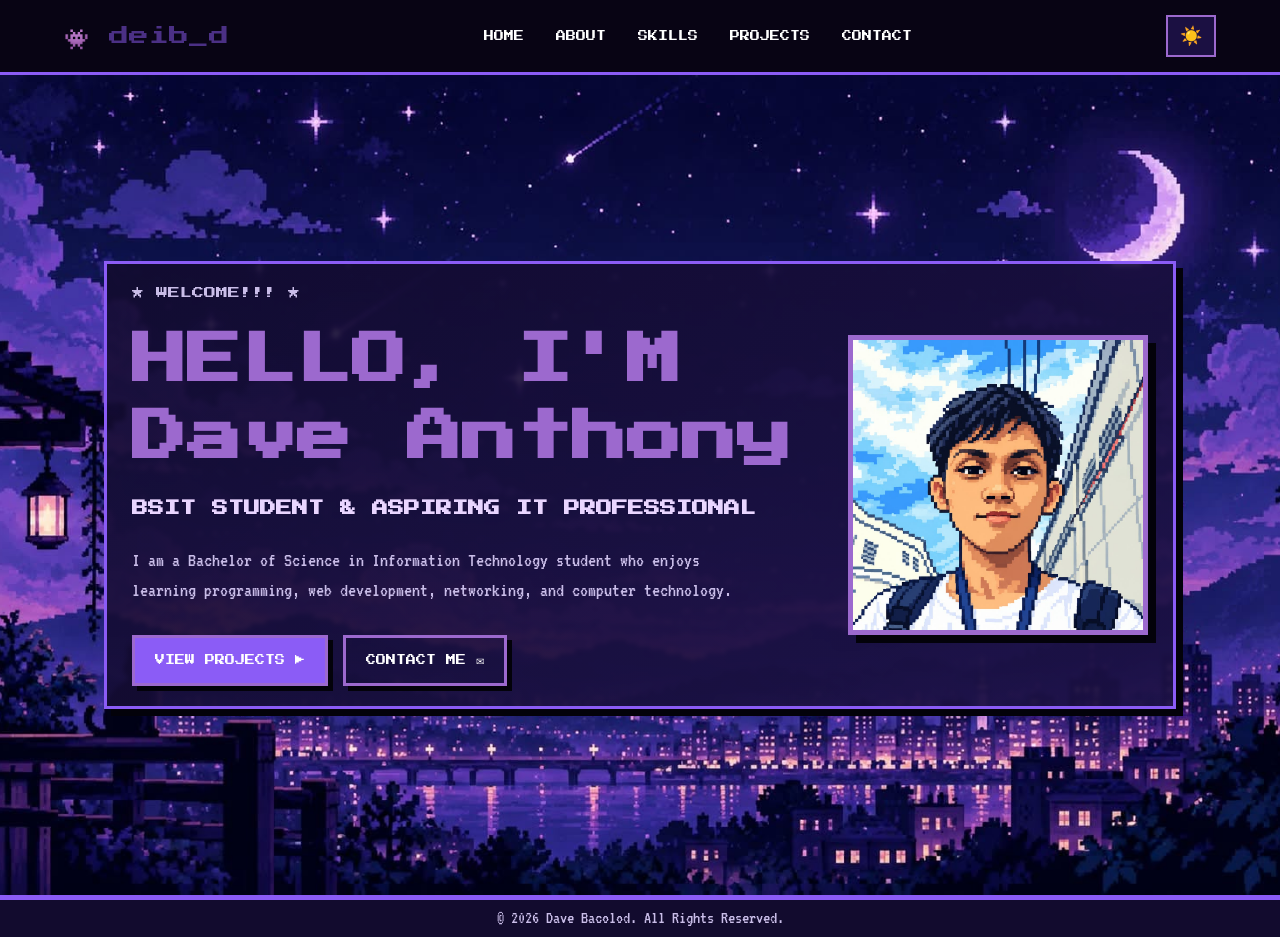
<file: index.html>
<!DOCTYPE html>
<html lang="en">
<head>
    <meta charset="UTF-8">
    <meta name="viewport" content="width=device-width, initial-scale=1.0">
    <title>My Portfolio - Home</title>
    <link rel="stylesheet" href="style.css">
</head>
<body>

    <header class="navbar">
        <div class="logo"> 👾 deib_d </div>
        <nav>
            <a href="index.html">HOME</a>
            <a href="about.html">ABOUT</a>
            <a href="skills.html">SKILLS</a>
            <a href="projects.html">PROJECTS</a>
            <a href="contact.html">CONTACT</a>
        </nav>
        <button id="themeButton" class="theme-button">☀</button>
    </header>

    <main>
      <section id="home" class="hero">

    <div class="hero-content pixel-box">

        <div class="hero-text">
            <p class="small-title">★ WELCOME!!! ★</p>

            <h1>HELLO, I'M <span>Dave Anthony</span></h1>

            <h2>BSIT STUDENT & ASPIRING IT PROFESSIONAL</h2>

            <p>
                I am a Bachelor of Science in Information Technology student
                who enjoys learning programming, web development, networking,
                and computer technology.
            </p>

            <div class="buttons">
                <a href="projects.html" class="btn">VIEW PROJECTS ▶</a>
                <a href="contact.html" class="btn btn-outline">CONTACT ME ✉</a>
            </div>
        </div>

        <div class="profile">
            <div class="pixel-person">
                <img src="profile.jpeg" alt="Profile Photo">
            </div>
        </div>

    </div>

</section>

    </main>

    <footer>
        <p>© 2026 Dave Bacolod. All Rights Reserved.</p>
    </footer>

    <script src="script.js"></script>
</body>
</html>
</file>
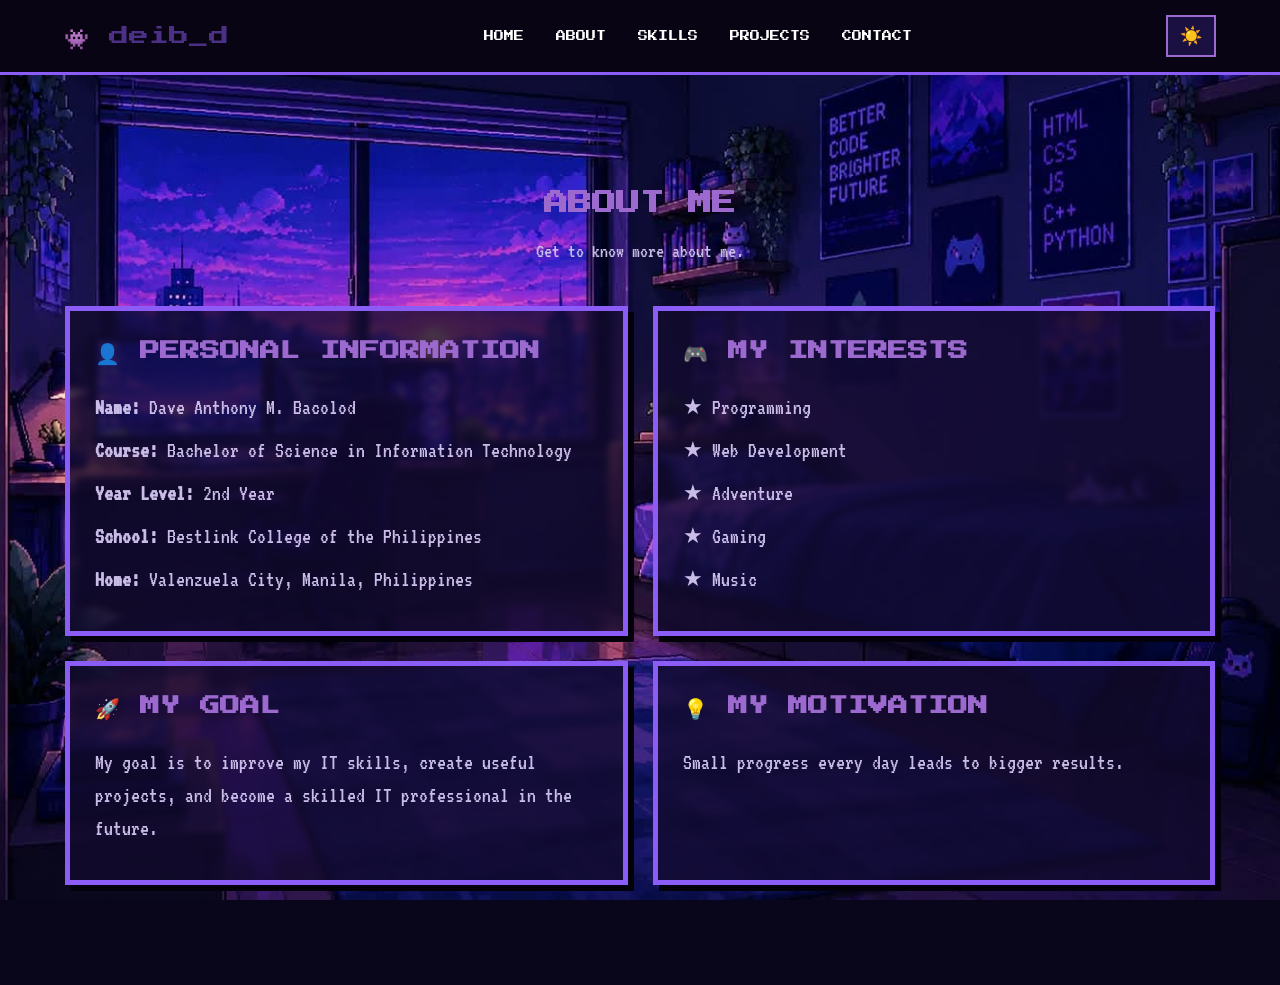
<file: about.html>
<!DOCTYPE html>
<html lang="en">
<head>
    <meta charset="UTF-8">
    <meta name="viewport" content="width=device-width, initial-scale=1.0">
    <title>About Me</title>
    <link rel="stylesheet" href="style.css">
</head>
<body>

    <header class="navbar">
        <div class="logo">👾 deib_d</div>
        <nav>
            <a href="index.html">HOME</a>
            <a href="about.html">ABOUT</a>
            <a href="skills.html">SKILLS</a>
            <a href="projects.html">PROJECTS</a>
            <a href="contact.html">CONTACT</a>
        </nav>
        <button id="themeButton" class="theme-button">☀</button>
    </header>

    <main>
        <section id="about">
            <div class="section-title">
                <h2>ABOUT ME</h2>
                <p>Get to know more about me.</p>
            </div>

            <div class="about-container">
                <div class="about-box">
                    <h3>👤 PERSONAL INFORMATION</h3>
                    <p><strong>Name:</strong> Dave Anthony M. Bacolod</p>
                    <p><strong>Course:</strong> Bachelor of Science in Information Technology</p>
                    <p><strong>Year Level:</strong> 2nd Year</p>
                    <p><strong>School:</strong> Bestlink College of the Philippines</p>
                    <p><strong>Home:</strong> Valenzuela City, Manila, Philippines</p>
                </div>

                <div class="about-box">
                    <h3>🎮 MY INTERESTS</h3>
                    <p>★ Programming</p>
                    <p>★ Web Development</p>
                    <p>★ Adventure</p>
                    <p>★ Gaming</p>
                    <p>★ Music</p>
                </div>

                <div class="about-box">
                    <h3>🚀 MY GOAL</h3>
                    <p>My goal is to improve my IT skills, create useful projects, and become a skilled IT professional in the future.</p>
                </div>

                <div class="about-box">
                    <h3>💡 MY MOTIVATION</h3>
                    <p>Small progress every day leads to bigger results.</p>
                </div>
            </div>
        </section>
    </main>



    <script src="script.js"></script>
</body>
</html>
</file>
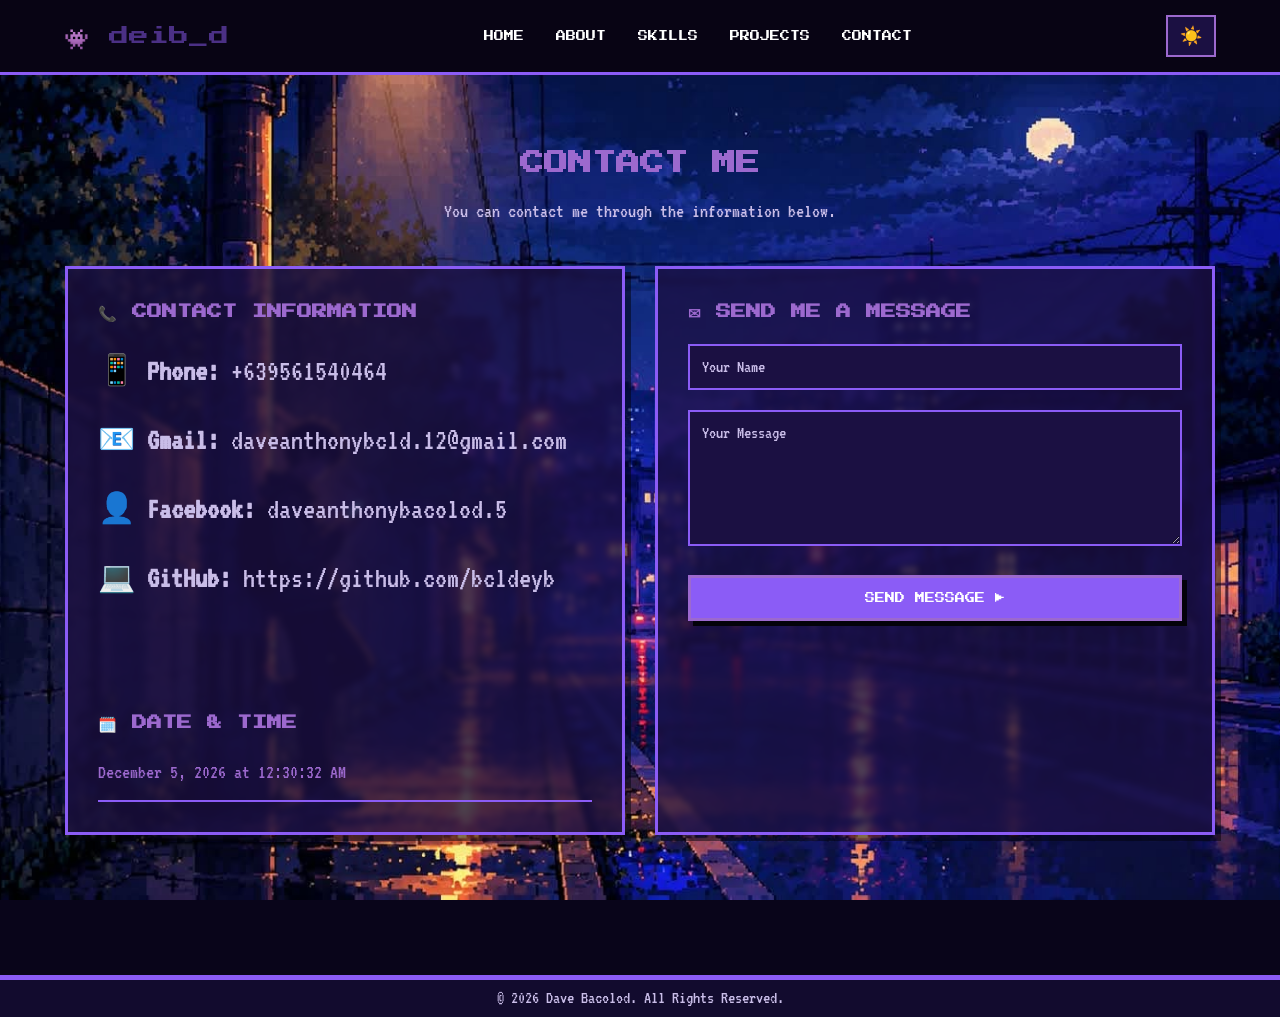
<file: contact.html>
<!DOCTYPE html>
<html lang="en">
<head>
    <meta charset="UTF-8">
    <meta name="viewport" content="width=device-width, initial-scale=1.0">
    <title>Contact Me</title>
    <link rel="stylesheet" href="style.css">
</head>
<body>

    <header class="navbar">
        <div class="logo">👾 deib_d</div>

        <nav>
            <a href="index.html">HOME</a>
            <a href="about.html">ABOUT</a>
            <a href="skills.html">SKILLS</a>
            <a href="projects.html">PROJECTS</a>
            <a href="contact.html">CONTACT</a>
        </nav>

        <button id="themeButton" class="theme-button">☀</button>
    </header>

    <main>
        <section id="contact">

            <div class="section-title">
                <h2>CONTACT ME</h2>
                <p>You can contact me through the information below.</p>
            </div>

            <div class="contact-container">

                <div class="contact-info">
                    <h3>📞 CONTACT INFORMATION</h3>

                    <p>📱 <strong>Phone:</strong> +639561540464</p>
                    <p>📧 <strong>Gmail:</strong> daveanthonybcld.12@gmail.com</p>
                    <p>👤 <strong>Facebook:</strong> daveanthonybacolod.5</p>
                    <p>💻 <strong>GitHub:</strong> https://github.com/bcldeyb</p>

                    <br>
                    <br>
                    <br>

                    <h3>🗓️ DATE & TIME</h3>
                    <p id="clock"></p>
                </div>

                <div class="contact-form">
                    <h3>✉ SEND ME A MESSAGE</h3>

                    <form id="contactForm"
                          action="https://formspree.io/f/mwlvlyav"
                          method="POST">

                        <input
                            type="text"
                            id="name"
                            name="name"
                            placeholder="Your Name"
                            required
                        >

                        <textarea
                            id="message"
                            name="message"
                            rows="6"
                            placeholder="Your Message"
                            required
                        ></textarea>

                        <button type="submit" class="btn">
                            SEND MESSAGE ▶
                        </button>

                    </form>
                </div>

            </div>

        </section>
    </main>

    <footer>
        <p>© 2026 Dave Bacolod. All Rights Reserved.</p>
    </footer>

    <script src="script.js"></script>

</body>
</html>
</file>
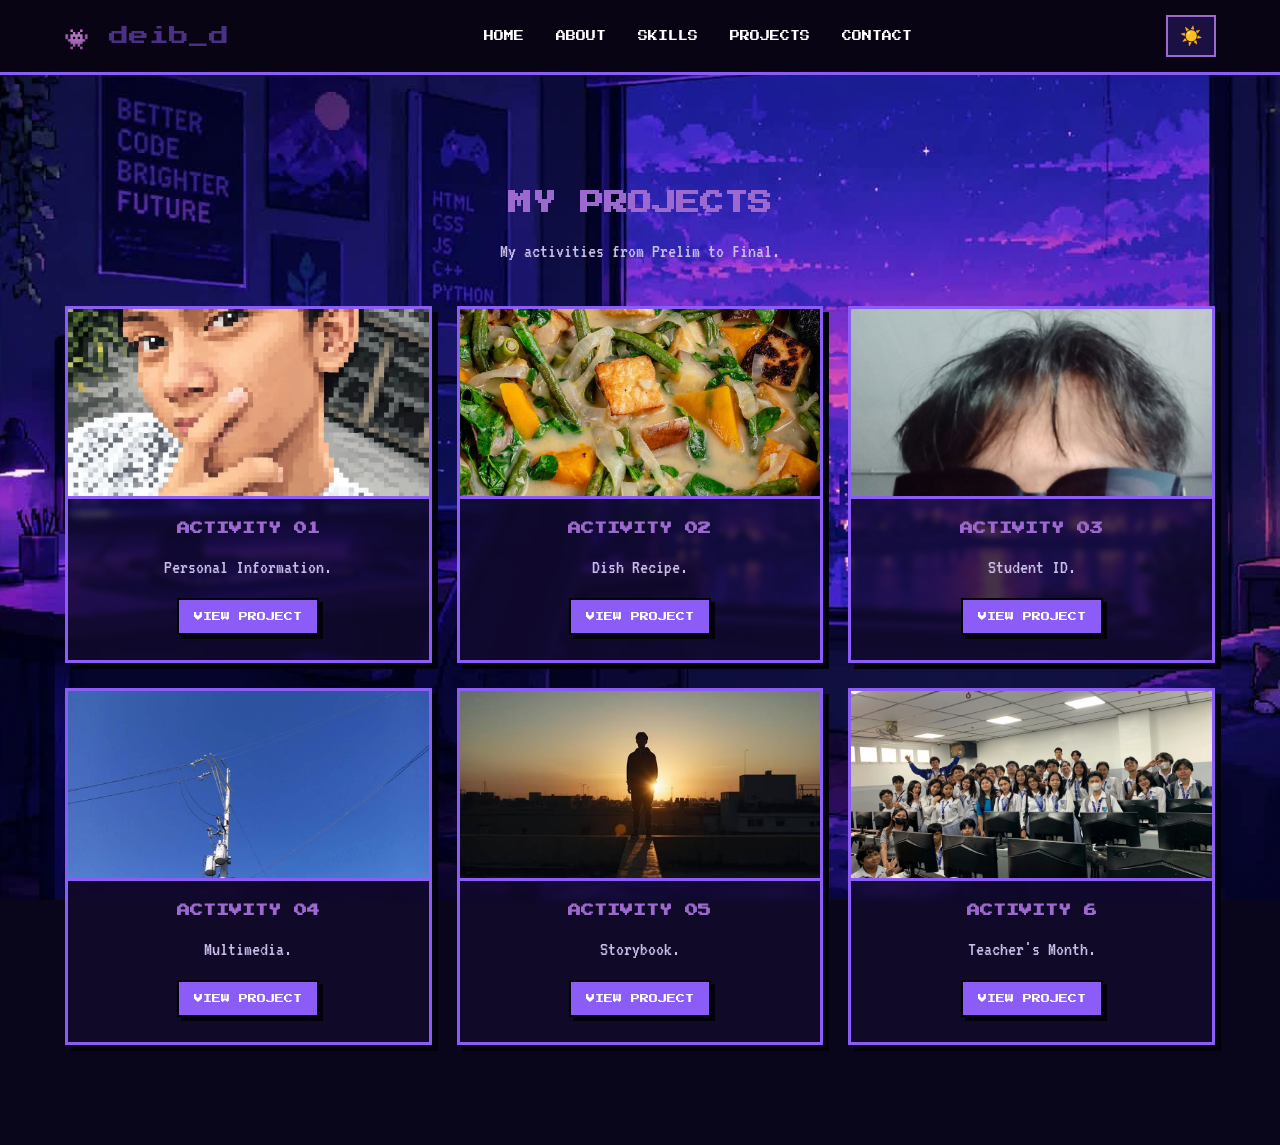
<file: projects.html>
<!DOCTYPE html>
<html lang="en">
<head>
    <meta charset="UTF-8">
    <meta name="viewport" content="width=device-width, initial-scale=1.0">
    <title>My Projects</title>
    <link rel="stylesheet" href="style.css">
</head>
<body>

    <header class="navbar">
        <div class="logo">👾 deib_d</div>
        <nav>
            <a href="index.html">HOME</a>
            <a href="about.html">ABOUT</a>
            <a href="skills.html">SKILLS</a>
            <a href="projects.html">PROJECTS</a>
            <a href="contact.html">CONTACT</a>
        </nav>
        <button id="themeButton" class="theme-button">☀</button>
    </header>

    <main>
        <section id="projects">
            <div class="section-title">
                <h2>MY PROJECTS</h2>
                <p>My activities from Prelim to Final.</p>
            </div>

            <div class="projects-container">
                <div class="project-card">
                    <img src="proj-1.jpg" alt="Activity 1" class="project-image" />
                    
                    <h3>ACTIVITY 01</h3>
                    <p>Personal Information.</p>
                    <a href="https://bcldeyb.github.io/personal-info/" target="_blank" class="project-button">VIEW PROJECT</a>
                </div>

                <div class="project-card">
                    <img src="proj-2.jpg" alt="Activity 2" class="project-image" />
                    <h3>ACTIVITY 02</h3>
                    <p>Dish Recipe.</p>
                    <a href="https://bcldeyb.github.io/Recipe/" target="_blank" class="project-button">VIEW PROJECT</a>
                </div>

                <div class="project-card">
                    <img src="proj-3.jpg" alt="Activity 3" class="project-image" />
                    <h3>ACTIVITY 03</h3>
                    <p>Student ID.</p>
                    <a href="https://bcldeyb.github.io/Student-ID/" target="_blank" class="project-button">VIEW PROJECT</a>
                </div>

                <div class="project-card">
                    <img src="proj-4.jpg" alt="Activity 4" class="project-image" />
                    <h3>ACTIVITY 04</h3>
                    <p>Multimedia.</p>
                    <a href="https://bcldeyb.github.io/Multimedia-page/" target="_blank" class="project-button">VIEW PROJECT</a>
                </div>

                <div class="project-card">
                    <img src="proj-5.jpg" alt="Activity 5" class="project-image" />
                    <h3>ACTIVITY 05</h3>
                    <p>Storybook.</p>
                    <a href="https://bcldeyb.github.io/Storybook/" target="_blank" class="project-button">VIEW PROJECT</a>
                </div>

                <div class="project-card">
                    <img src="proj-6.jpg" alt="Activity 6" class="project-image" />
                    <h3>ACTIVITY 6</h3>
                    <p>Teacher's Month.</p>
                    <a href="https://bcldeyb.github.io/Letter-for-Teacher-Month/" target="_blank" class="project-button">VIEW PROJECT</a>
                </div>
            </div>
        </section>
    </main>

    <script src="script.js"></script>
    
</body>
</html>
</file>
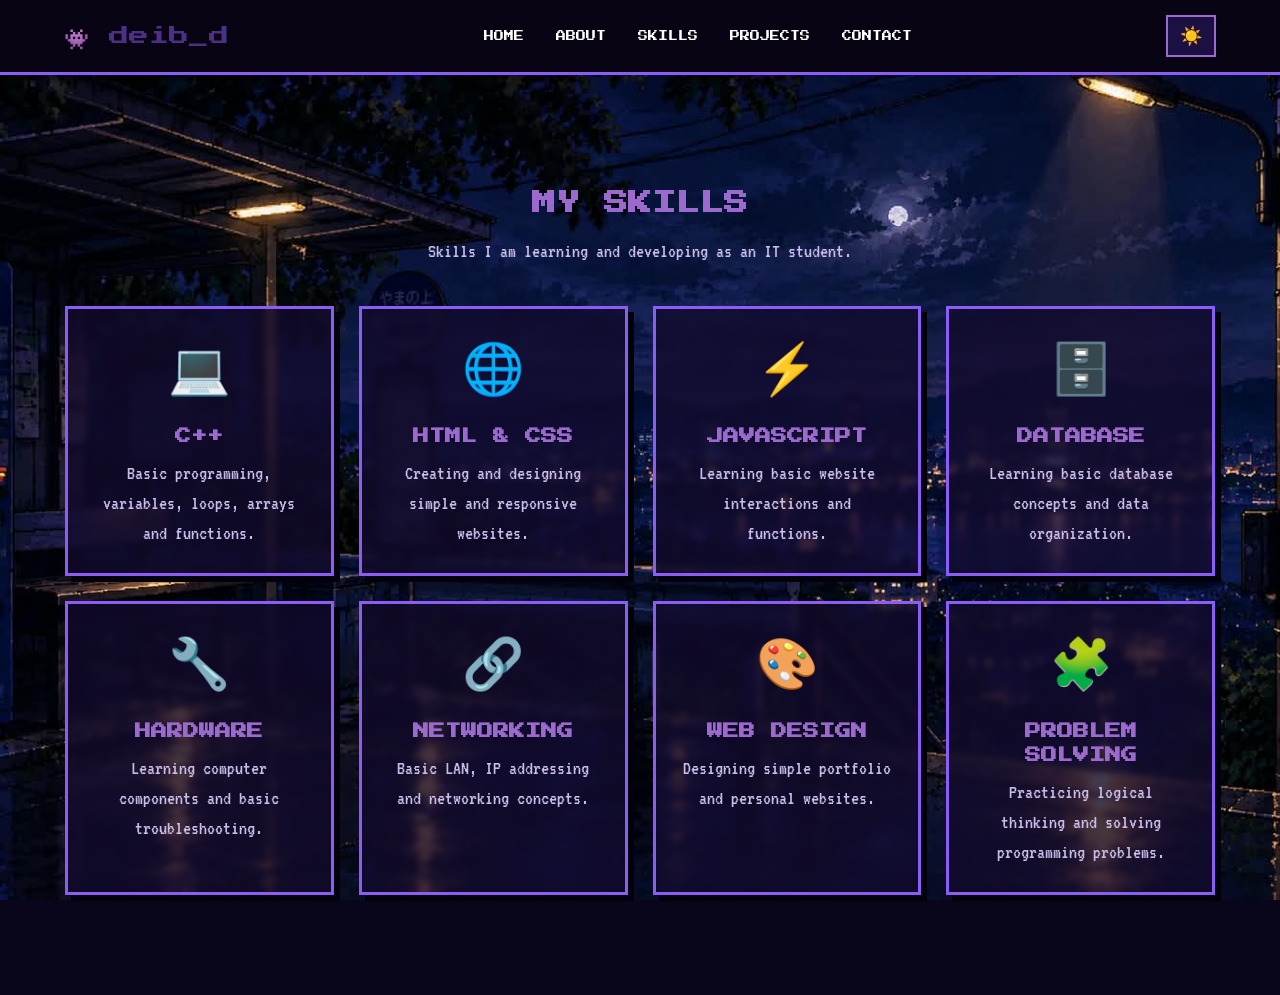
<file: skills.html>
<!DOCTYPE html>
<html lang="en">
<head>
    <meta charset="UTF-8">
    <meta name="viewport" content="width=device-width, initial-scale=1.0">
    <title>My Skills</title>
    <link rel="stylesheet" href="style.css">
</head>

<body>

    <header class="navbar">
        <div class="logo">👾 deib_d</div>

        <nav>
            <a href="index.html">HOME</a>
            <a href="about.html">ABOUT</a>
            <a href="skills.html">SKILLS</a>
            <a href="projects.html">PROJECTS</a>
            <a href="contact.html">CONTACT</a>
        </nav>

        <button id="themeButton" class="theme-button">☀</button>
    </header>


    <main>

        <section id="skills">

            <div class="section-title">
                <h2>MY SKILLS</h2>
                <p>Skills I am learning and developing as an IT student.</p>
            </div>


            <div class="skills-container">

                <!-- 1 -->
                <div class="skill-card">
                    <div class="skill-icon">💻</div>
                    <h3>C++</h3>
                    <p>
                        Basic programming, variables, loops,
                        arrays and functions.
                    </p>
                </div>


                <!-- 2 -->
                <div class="skill-card">
                    <div class="skill-icon">🌐</div>
                    <h3>HTML & CSS</h3>
                    <p>
                        Creating and designing simple
                        and responsive websites.
                    </p>
                </div>


                <!-- 3 -->
                <div class="skill-card">
                    <div class="skill-icon">⚡</div>
                    <h3>JAVASCRIPT</h3>
                    <p>
                        Learning basic website interactions
                        and functions.
                    </p>
                </div>


                <!-- 4 -->
                <div class="skill-card">
                    <div class="skill-icon">🗄️</div>
                    <h3>DATABASE</h3>
                    <p>
                        Learning basic database concepts
                        and data organization.
                    </p>
                </div>


                <!-- 5 -->
                <div class="skill-card">
                    <div class="skill-icon">🔧</div>
                    <h3>HARDWARE</h3>
                    <p>
                        Learning computer components
                        and basic troubleshooting.
                    </p>
                </div>


                <!-- 6 -->
                <div class="skill-card">
                    <div class="skill-icon">🔗</div>
                    <h3>NETWORKING</h3>
                    <p>
                        Basic LAN, IP addressing
                        and networking concepts.
                    </p>
                </div>


                <!-- 7 -->
                <div class="skill-card">
                    <div class="skill-icon">🎨</div>
                    <h3>WEB DESIGN</h3>
                    <p>
                        Designing simple portfolio
                        and personal websites.
                    </p>
                </div>


                <!-- 8 -->
                <div class="skill-card">
                    <div class="skill-icon">🧩</div>
                    <h3>PROBLEM SOLVING</h3>
                    <p>
                        Practicing logical thinking
                        and solving programming problems.
                    </p>
                </div>

            </div>

        </section>

    </main>


    <script src="script.js"></script>

</body>
</html>
</file>
<file: style.css>
@import url('https://fonts.googleapis.com/css2?family=Press+Start+2P&family=VT323&display=swap');


/* =========================================================
   ROOT VARIABLES
========================================================= */

:root {
    --background: #09051a;
    --section: #120b2e;
    --card: #1b1042;
    --purple: #8b5cf6;
    --light-purple: #9c69ce;
    --text: #ffffff;
    --gray: #c9bde8;
    --dark-purple: #24104f;
}


/* =========================================================
   GENERAL
========================================================= */

* {
    margin: 0;
    padding: 0;
    box-sizing: border-box;
    scroll-behavior: smooth;
}

body {
    background: var(--background);
    color: var(--text);
    font-family: "VT323", monospace;
    font-size: 20px;
    line-height: 1.5;
    transition: background 0.3s ease, color 0.3s ease;
    min-height: 100vh;
    display: flex;
    flex-direction: column;
}

a {
    text-decoration: none;
    color: inherit;
}

main {
    width: 92%;
    max-width: 1150px;
    margin: auto;
}

section {
    scroll-margin-top: 100px;
}


/* =========================================================
   PIXEL BOX
========================================================= */

.pixel-box {
    background: linear-gradient(135deg, var(--section), var(--card));
    border: 3px solid var(--purple);
    box-shadow: 7px 7px 0 #03020a;
    padding: 20px 25px;
    transition: all 0.3s ease;
}


/* =========================================================
   NAVBAR
========================================================= */

.navbar {
    position: sticky;
    top: 0;
    z-index: 1000;
    background: #080414;
    border-bottom: 3px solid var(--purple);
    padding: 15px 5%;
    display: flex;
    justify-content: space-between;
    align-items: center;
    gap: 15px;
    flex-wrap: wrap;
    transition: background 0.3s ease;
}

.logo {
    font-family: "Press Start 2P", monospace;
    color: #4B3085;
    font-size: 20px;
}

nav {
    display: flex;
    gap: 8px;
    flex-wrap: wrap;
    justify-content: center;
}

nav a {
    font-family: "Press Start 2P", monospace;
    font-size: 10px;
    padding: 12px;
    transition: 0.2s;
}

nav a:hover,
nav a.active {
    background: var(--purple);
    box-shadow: 4px 4px 0 #3b176b;
}

.theme-button {
    background: var(--card);
    color: inherit;
    border: 2px solid var(--light-purple);
    padding: 8px 12px;
    cursor: pointer;
    font-size: 18px;
    transition: 0.2s;
}

.theme-button:hover {
    transform: scale(1.1);
}


/* =========================================================
   HOME
========================================================= */

.hero {
    min-height: calc(100vh - 80px);

    width: 100vw;
    margin-left: calc(50% - 50vw);

    margin-top: 0;
    margin-bottom: 0;

    display: flex;
    align-items: center;
    justify-content: center;

    background-image: url("bg-dark.jpg");
    background-size: cover;
    background-position: center;
    background-repeat: no-repeat;

    padding: 60px 5%;
}


/* HOME CENTER BOX */

.hero-content {
    width: 92%;
    max-width: 1150px;

    display: flex;
    align-items: center;
    justify-content: space-between;

    gap: 40px;

    background: linear-gradient(
        135deg,
        rgba(18, 11, 46, 0.90),
        rgba(27, 16, 66, 0.90)
    );

    backdrop-filter: blur(2px);
}

.hero-text {
    flex: 1;
    min-width: 300px;
    color: var(--light-purple);
}

.small-title {
    color: var(--light-purple);
    font-family: "Press Start 2P", monospace;
    font-size: 12px;
    margin-bottom: 20px;
}

.hero-text h1 {
    font-family: "Press Start 2P", monospace;
    font-size: clamp(25px, 5vw, 55px);
    line-height: 1.4;
    margin-bottom: 20px;
}

.hero-text h1 span {
    color: var(--light-purple);
}

.hero-text h2 {
    font-family: "Press Start 2P", monospace;
    font-size: 16px;
    color: #e9d5ff;
    margin-bottom: 25px;
}

.hero-text p {
    color: var(--gray);
    max-width: 600px;
}

.buttons {
    margin-top: 30px;
    display: flex;
    gap: 15px;
    flex-wrap: wrap;
}

.btn {
    display: inline-block;
    background: var(--purple);
    border: 3px solid var(--light-purple);
    padding: 15px 20px;
    color: white;
    font-family: "Press Start 2P", monospace;
    font-size: 10px;
    cursor: pointer;
    box-shadow: 5px 5px 0 #03020a;
    transition: 0.2s;
}

.btn:hover {
    transform: translate(4px, 4px);
    box-shadow: 1px 1px 0 #03020a;
}

.btn-outline {
    background: transparent;
}


/* PROFILE */

.profile {
    width: 300px;
    height: 300px;
    border: 5px solid var(--light-purple);
    background: var(--dark-purple);
    box-shadow: 8px 8px 0 #03020a;
    display: flex;
    align-items: center;
    justify-content: center;
    position: relative;
    overflow: hidden;
}

.pixel-person {
    width: 300%;
    height: 300%;
    overflow: hidden;
    display: flex;
    align-items: center;
    justify-content: center;
    padding: 0;
    margin: 0;
}

.pixel-person img {
    max-width: 100%;
    max-height: 100%;
    width: auto;
    height: auto;
    object-fit: contain;
    padding: 0;
    margin: 0;
}

.profile-name {
    position: absolute;
    bottom: 20px;
    font-family: "Press Start 2P", monospace;
    font-size: 11px;
    color: var(--light-purple);
}


/* =========================================================
   SECTION TITLE
========================================================= */

.section-title {
    text-align: center;
    margin-top: 70px;
    margin-bottom: 30px;
}

.section-title h2 {
    font-family: "Press Start 2P", monospace;
    color: var(--light-purple);
    font-size: 24px;
    margin-bottom: 15px;
}

.section-title p {
    color: var(--gray);
}


/* =========================================================
   ABOUT
========================================================= */

.about-container {
    display: grid;
    grid-template-columns: 1fr 1fr;
    gap: 25px;
}

.about-box {
    background: var(--section);
    border: 5px solid var(--purple);
    padding: 25px;
    box-shadow: 6px 6px 0 #03020a;
}

.about-box h3 {
    font-family: "Press Start 2P", monospace;
    color: var(--light-purple);
    font-size: 20px;
    margin-bottom: 25px;
}

.about-box p {
    font-size: 22px;
    color: var(--gray);
    margin-bottom: 10px;
}


/* =========================================================
   SKILLS
========================================================= */

.skills-container {
    display: grid;
    grid-template-columns: repeat(auto-fit, minmax(250px, 1fr));
    gap: 25px;
}

.skill-card {
    background: var(--section);
    border: 3px solid var(--purple);
    padding: 25px;
    box-shadow: 6px 6px 0 #03020a;
    text-align: center;
    transition: transform 0.2s;
}

.skill-card:hover {
    transform: translateY(-5px);
}

.skill-icon {
    font-size: 50px;
    margin-bottom: 15px;
}

.skill-card h3 {
    font-family: "Press Start 2P", monospace;
    color: var(--light-purple);
    font-size: 16px;
    margin-bottom: 10px;
}

.skill-card p {
    color: var(--gray);
}


/* =========================================================
   SKILLS BACKGROUND
========================================================= */

main:has(.skills-container) {
    width: 100%;
    max-width: none;
    margin: 0;
}

main:has(.skills-container) #skills {
    width: 100%;
    min-height: 100vh;
    padding: 40px 4% 60px;

    background-image: url("skills-dark.jpg");
    background-size: cover;
    background-position: center;
    background-repeat: no-repeat;
    background-attachment: fixed;
}

body.light-theme main:has(.skills-container) #skills {
    background-image: url("skills-light.jpg");
}

#skills .skills-container {
    width: 100%;
    max-width: 1150px;
    margin: 40px auto;
}

#skills .skill-card {
    background: rgba(18, 11, 46, 0.78);
    backdrop-filter: blur(3px);
    -webkit-backdrop-filter: blur(3px);
}

body.light-theme #skills .skill-card {
    background: rgba(238, 234, 254, 0.78);
}

@media (max-width: 768px) {

    main:has(.skills-container) #skills {
        padding: 30px 15px;
        background-attachment: scroll;
    }

    #skills .skills-container {
        grid-template-columns: 1fr;
        gap: 20px;
    }
}


/* =========================================================
   ABOUT BACKGROUND
========================================================= */

main:has(.about-container) {
    width: 100%;
    max-width: none;
    margin: 0;
}

main:has(.about-container) #about {
    width: 100%;
    min-height: 100vh;
    padding: 40px 4% 60px;

    background-image: url("about-dark.jpg");
    background-size: cover;
    background-position: center;
    background-repeat: no-repeat;
    background-attachment: fixed;
}

body.light-theme main:has(.about-container) #about {
    background-image: url("about-light.jpg");
}

#about .about-container {
    width: 100%;
    max-width: 1150px;
    margin: 40px auto;
}

#about .about-box {
    background: rgba(18, 11, 46, 0.78);
    backdrop-filter: blur(3px);
    -webkit-backdrop-filter: blur(3px);
}

body.light-theme #about .about-box {
    background: rgba(238, 234, 254, 0.78);
}

@media (max-width: 768px) {

    main:has(.about-container) #about {
        padding: 30px 15px;
        background-attachment: scroll;
    }

    #about .about-container {
        grid-template-columns: 1fr;
        gap: 20px;
    }
}


/* =========================================================
   CONTACT
========================================================= */

.contact-container {
    display: grid;
    grid-template-columns: 1fr 1fr;
    gap: 30px;
    margin: 40px 0;
}

.contact-info,
.contact-form {
    background: rgba(27, 16, 66, 0.78);
    border: 3px solid var(--purple);
    padding: 30px;
    box-shadow: 6px 6px 0 rgba(3, 2, 10, 0.5);

    backdrop-filter: blur(3px);
    -webkit-backdrop-filter: blur(3px);

    transition: background 0.3s ease;
}

body.light-theme .contact-info,
body.light-theme .contact-form {
    background: rgba(238, 234, 254, 0.78);
    border-color: #6675C9;
    box-shadow: 6px 6px 0 rgba(196, 188, 227, 0.5);
}

.contact-info h3,
.contact-form h3 {
    font-family: "Press Start 2P", monospace;
    color: var(--light-purple);
    font-size: 15px;
    margin-bottom: 20px;
    margin-top: 2px;
}

.contact-info p {
    color: var(--gray);
    margin-bottom: 15px;
    line-height: 1.8;
    font-size: 30px;
}

.contact-form input,
.contact-form textarea {
    width: 100%;
    padding: 12px;
    margin-bottom: 20px;
    background: var(--card);
    border: 2px solid var(--purple);
    color: var(--text);
    font-family: "VT323", monospace;
    font-size: 18px;
}

.contact-form input::placeholder,
.contact-form textarea::placeholder {
    color: var(--gray);
}

.contact-form button {
    width: 100%;
}


/* =========================================================
   CONTACT BACKGROUND
========================================================= */

#contact {
    width: 100vw;
    position: relative;

    margin-left: calc(50% - 50vw);

    background-image: url("contact-dark.jpeg");
    background-size: cover;
    background-position: center;
    background-repeat: no-repeat;
    background-attachment: fixed;

    padding: 40px 4% 60px;
    min-height: 100vh;
}

body.light-theme #contact {
    background-image: url("contact-light.jpeg");
    background-size: cover;
    background-position: center;
    background-repeat: no-repeat;
    background-attachment: fixed;
}

#contact .section-title {
    margin-top: 30px;
}

#contact .contact-container {
    width: 100%;
    max-width: 1150px;
    margin: 40px auto;
}

@media (max-width: 768px) {

    #contact {
        width: 100%;
        margin-left: 0;
        padding: 30px 15px;
        background-attachment: scroll;
    }

    body.light-theme #contact {
        background-attachment: scroll;
    }

    #contact .contact-container {
        grid-template-columns: 1fr;
        gap: 20px;
    }
}

/* =========================================================
   PROJECTS BACKGROUND
========================================================= */

/* FULL-WIDTH PROJECTS PAGE */
main:has(.projects-container) {
    width: 100%;
    max-width: none;
    margin: 0;
}

/* DARK MODE */
main:has(.projects-container) #projects {
    width: 100%;
    min-height: 100vh;
    padding: 40px 4% 60px;

    background-image: url("projects-dark.jpg");
    background-size: cover;
    background-position: center;
    background-repeat: no-repeat;
    background-attachment: fixed;
}

/* LIGHT MODE */
body.light-theme main:has(.projects-container) #projects {
    background-image: url("projects-light.jpg");
}


/* =========================================================
   PROJECTS - 6 BOXES / 3 x 2
========================================================= */

#projects .projects-container {
    display: grid;
    grid-template-columns: repeat(3, 1fr);
    gap: 25px;
    width: 100%;
    max-width: 1150px;
    margin: 40px auto;
}

#projects .project-card {
    min-height: 250px;
    padding: 25px 18px;
    background: rgba(18, 11, 46, 0.78);
    border: 3px solid var(--purple);
    box-shadow: 6px 6px 0 #03020a;
    display: flex;
    flex-direction: column;
    align-items: center;
    justify-content: center;
    text-align: center;
    backdrop-filter: blur(3px);
    -webkit-backdrop-filter: blur(3px);
    transition:
        transform 0.2s ease,
        background 0.2s ease,
        box-shadow 0.2s ease;
}

#projects .project-card:hover {
    transform: translateY(-7px);
    background: rgba(27, 16, 66, 0.90);
    box-shadow:
        8px 8px 0 #03020a,
        0 0 15px rgba(139, 92, 246, 0.25);
}

#projects .project-image {
    width: calc(100% + 36px);
    height: 190px;
    object-fit: cover;
    margin: -25px -18px 20px;
    display: block;
    border-bottom: 3px solid var(--purple);
}

#projects .project-card h3 {
    font-family: "Press Start 2P", monospace;
    font-size: 13px;
    color: var(--light-purple);
    margin-bottom: 15px;
    line-height: 1.5;
}

#projects .project-card p {
    color: var(--gray);
    font-size: 20px;
    line-height: 1.3;
    max-width: 220px;
    margin-bottom: 18px;
}

#projects .project-button {
    display: inline-block;
    padding: 10px 15px;
    background: var(--purple);
    color: white;
    text-decoration: none;
    font-family: "Press Start 2P", monospace;
    font-size: 9px;
    border: 2px solid #03020a;
    box-shadow: 4px 4px 0 #03020a;
    transition: 0.2s;
}

#projects .project-button:hover {
    transform: translate(-2px, -2px);
    box-shadow: 6px 6px 0 #03020a;
}

/* PROJECTS LIGHT MODE */
body.light-theme #projects .project-card {
    background: rgba(238, 234, 254, 0.78);
    border-color: #6675C9;
    box-shadow: 6px 6px 0 #C4BCE3;
}

body.light-theme #projects .project-card:hover {
    background: rgba(238, 234, 254, 0.95);
    box-shadow:
        8px 8px 0 #C4BCE3,
        0 0 15px rgba(113, 104, 184, 0.20);
}

body.light-theme #projects .project-card h3 {
    color: #7168B8;
}

body.light-theme #projects .project-card p {
    color: #596174;
}

/* PROJECTS TABLET */
@media (max-width: 1000px) {
    #projects .projects-container {
        grid-template-columns: repeat(2, 1fr);
    }
}

/* PROJECTS MOBILE */
@media (max-width: 768px) {
    main:has(.projects-container) #projects {
        padding: 30px 15px;
        background-attachment: scroll;
    }

    #projects .projects-container {
        grid-template-columns: 1fr;
        gap: 20px;
    }

    #projects .project-card {
        min-height: 230px;
    }
}

/* CLOCK */
#clock {
    margin-top: 0px;
    margin-bottom: 0px;
    padding-bottom: 10px;
    border-bottom: 2px solid var(--purple);
    border-top: none;
    color: var(--light-purple);
    font-size: 20px;
}

/* FOOTER */
footer {
    margin-top: 0;
    text-align: center;
    padding: 5px;
    border-top: 5px solid var(--purple);
    background: var(--section);
    color: var(--gray);
    font-size: 18px;
}

/* LIGHT THEME */
body.light-theme {
    --background: #F5F3FF;
    --section: #EEEAFE;
    --card: #E5DFFC;
    --purple: #7168B8;
    --light-purple: #8B83D6;
    --dark-purple: #DCD6F5;
    --text: #18233D;
    --gray: #596174;
}

/* LIGHT NAVBAR */
body.light-theme .navbar {
    background: #D9E8FF;
    border-bottom-color: #4A6FA5;
}

body.light-theme .logo {
    color: #263B63;
}

body.light-theme nav a {
    color: #263B63;
}

body.light-theme nav a:hover,
body.light-theme nav a.active {
    background: #3a404b;
    color: #FFFFFF;
    box-shadow: 4px 4px 0 #405B91;
}

body.light-theme .theme-button {
    background: #C7DAF5;
    color: #000000;
    border-color: #4A6FA5;
}

/* LIGHT TITLES */
body.light-theme .small-title,
body.light-theme .section-title h2,
body.light-theme .about-box h3,
body.light-theme .skill-card h3,
body.light-theme .project-card h3 {
    color: #000000;
}

/* LIGHT PIXEL BOXES */
body.light-theme .pixel-box,
body.light-theme .about-box,
body.light-theme .skill-card,
body.light-theme .project-card {
    box-shadow: 6px 6px 0 #C4BCE3;
    border-color: #000000;
}

/* LIGHT HERO */
body.light-theme .hero {
    background-image: url("bg-light.jpg");
}

body.light-theme .hero-text h1 {
    color: #d0daf1;
}

body.light-theme .hero-text h1 span {
    color: #b8b3e6;
}

body.light-theme .hero-text h2 {
    color: #a1b5e2;
}

body.light-theme .hero-text p {
    color: #a0a3ac;
}

/* LIGHT BUTTONS */
body.light-theme .btn {
    background: #7168B8;
    border-color: #8B83D6;
    color: #FFFFFF;
    box-shadow: 5px 5px 0 #C4BCE3;
}

body.light-theme .btn:hover {
    background: #5C63B8;
    box-shadow: 1px 1px 0 #C4BCE3;
}

/* LIGHT PROFILE */
body.light-theme .profile {
    background: #DCD6F5;
    border-color: #6675C9;
    box-shadow: 8px 8px 0 #C4BCE3;
}

body.light-theme .profile-name {
    color: #000000;
}

/* LIGHT SECTION TITLE */
body.light-theme .section-title p {
    color: #000000;
}

/* LIGHT ABOUT */
body.light-theme .about-box {
    background: #EEEAFE;
    border-color: #9aa1cb;
}

body.light-theme .about-box p {
    font-size: 20px;
    color: #1d2c4e;
}

/* LIGHT SKILLS */
body.light-theme .skill-card {
    background: #EEEAFE;
    border-color: #6675C9;
}

body.light-theme .skill-card p {
    color: #596174;
}

/* LIGHT CONTACT */
body.light-theme .contact-info h3,
body.light-theme .contact-form h3 {
    color: #000000;
}

body.light-theme .contact-info p {
    color: #000000;
}

body.light-theme .contact-form input,
body.light-theme .contact-form textarea {
    background: #E5DFFC;
    border-color: #6675C9;
    color: #000000;
}

body.light-theme .contact-form input::placeholder,
body.light-theme .contact-form textarea::placeholder {
    color: #000000;
}

/* LIGHT CLOCK */
body.light-theme #clock {
    border-bottom-color: #6675C9;
    color: #000000;
}

/* LIGHT FOOTER */
body.light-theme footer {
    background: #c6d8fb;
    border-top-color: #6675C9;
    color: #596174;
}

/* RESPONSIVE */
@media (max-width: 768px) {

    .navbar {
        padding: 12px 15px;
        justify-content: center;
    }

    .logo {
        font-size: 14px;
        width: 100%;
        text-align: center;
    }

    nav {
        gap: 4px;
    }

    nav a {
        font-size: 8px;
        padding: 8px 6px;
    }

    .theme-button {
        font-size: 16px;
        padding: 6px 10px;
    }

    .hero {
        width: 100vw;
        margin-left: calc(50% - 50vw);
        min-height: calc(100vh - 120px);
        padding: 30px 15px;
        align-items: center;
        justify-content: center;
    }

    .hero-content {
        width: 100%;
        max-width: 500px;
        padding: 25px 20px;
        flex-direction: column;
        text-align: center;
        gap: 30px;
    }

    .hero-text {
        min-width: 0;
        width: 100%;
    }

    .small-title {
        font-size: 9px;
        margin-bottom: 15px;
    }

    .hero-text h1 {
        font-size: clamp(22px, 8vw, 35px);
        line-height: 1.3;
        margin-bottom: 15px;
    }

    .hero-text h2 {
        font-size: 11px;
        line-height: 1.5;
        margin-bottom: 18px;
    }

    .hero-text p {
        font-size: 17px;
        line-height: 1.4;
    }

    .buttons {
        justify-content: center;
        gap: 10px;
    }

    .btn {
        font-size: 8px;
        padding: 12px 14px;
    }

    .profile {
        width: 210px;
        height: 210px;
        flex-shrink: 0;
    }

    .pixel-person {
        width: 100%;
        height: 100%;
    }

    footer {
        padding: 18px 10px;
        font-size: 15px;
    }
}
</file>
